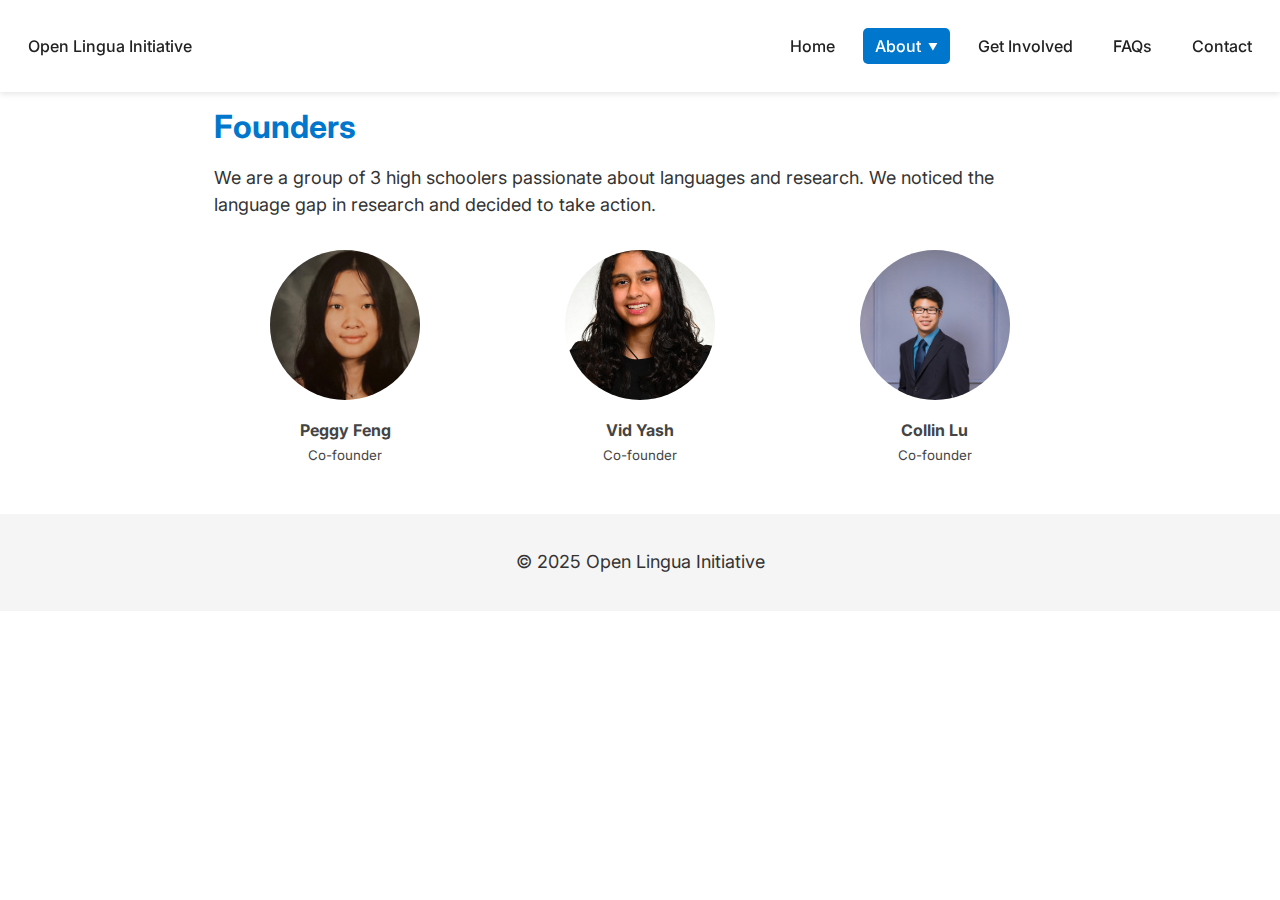
<file: about-founders.html>
<!DOCTYPE html>
<html lang="en">
<head>
  <meta charset="UTF-8" />
  <meta name="viewport" content="width=device-width, initial-scale=1" />
  <title>Open Lingua Initiative - Founders</title>
  <link href="https://fonts.googleapis.com/css2?family=Inter:wght@400;700&display=swap" rel="stylesheet" />
  <link rel="stylesheet" href="styles.css" />
</head>

<script src="nav-active.js" defer></script>

<body>
  <nav>
    <div class="logo"><a href="index.html">Open Lingua Initiative</a></div>
    <button id="menu-toggle" aria-label="Toggle menu">&#9776;</button>
    <ul id="nav-menu">
      <li><a href="index.html">Home</a></li>
      <li class="dropdown">
        <a href="#" class="dropdown-toggle">About</a>
        <div class="dropdown-menu" aria-label="submenu">
          <a href="about-mission.html">Mission</a>
          <a href="about-founders.html">Founders</a>
        </div>
      </li>
      <li><a href="get-involved.html">Get Involved</a></li>
      <li><a href="faq.html">FAQs</a></li>
      <li><a href="contact.html">Contact</a></li>
    </ul>
  </nav>

  <main class="section-wrapper">
    <h1>Founders</h1>
    <p>We are a group of 3 high schoolers passionate about languages and research. We noticed the language gap in research and decided to take action.</p>
    <div class="team">
      <div class="team-member">
        <img src="assets/peggy.png" alt="Peggy Feng" />
        <p><strong>Peggy Feng</strong><br /><small>Co-founder</small></p>
      </div>
      <div class="team-member">
        <img src="assets/vid.JPEG" alt="Vid Yash" />
        <p><strong>Vid Yash</strong><br /><small>Co-founder</small></p>
      </div>
      <div class="team-member">
        <img src="assets/collin.JPEG" alt="Collin Lu" />
        <p><strong>Collin Lu</strong><br /><small>Co-founder</small></p>
      </div>
    </div>
  </main>

  <footer>
    <p>&copy; 2025 Open Lingua Initiative</p>
  </footer>

  <script>
    const menuToggle = document.getElementById('menu-toggle');
    const navMenu = document.getElementById('nav-menu');

    if (menuToggle && navMenu) {
      menuToggle.addEventListener('click', () => {
        navMenu.classList.toggle('open');
      });
    }
  </script>
</body>
</html>
</file>
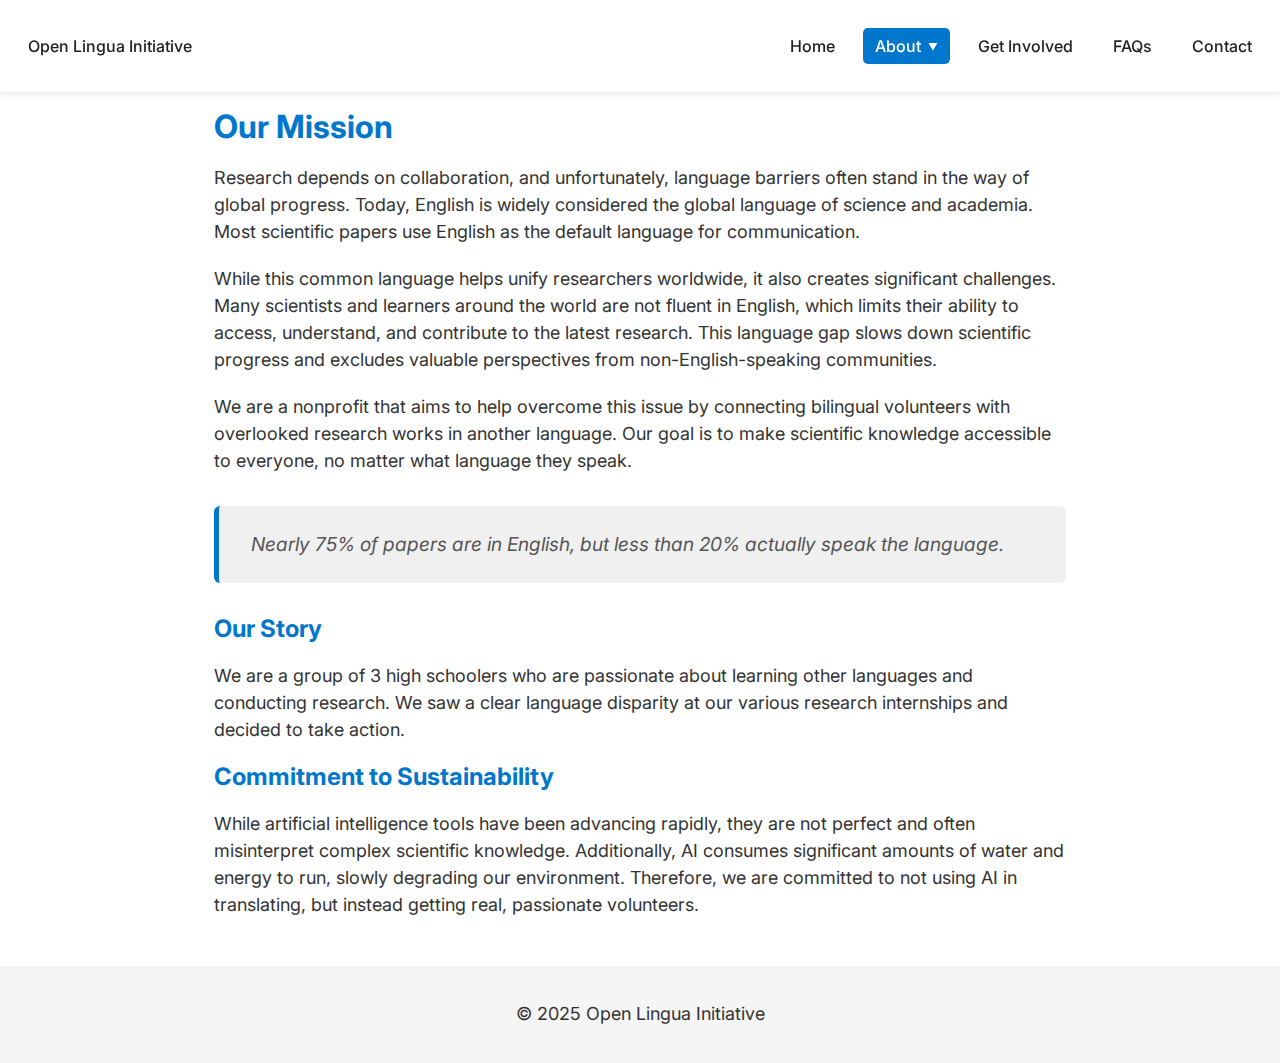
<file: about-mission.html>
<!DOCTYPE html>
<html lang="en">
<head>
  <meta charset="UTF-8" />
  <meta name="viewport" content="width=device-width, initial-scale=1" />
  <title>Open Lingua Initiative - Mission</title>
  <link href="https://fonts.googleapis.com/css2?family=Inter:wght@400;700&display=swap" rel="stylesheet" />
  <link rel="stylesheet" href="styles.css" />
</head>

<script src="nav-active.js" defer></script>

<body>
  <nav>
    <div class="logo"><a href="index.html">Open Lingua Initiative</a></div>
    <button id="menu-toggle" aria-label="Toggle menu">&#9776;</button>
    <ul id="nav-menu">
      <li><a href="index.html">Home</a></li>
      <li class="dropdown">
        <a href="#" class="dropdown-toggle">About</a>
        <div class="dropdown-menu" aria-label="submenu">
          <a href="about-mission.html">Mission</a>
          <a href="about-founders.html">Founders</a>
        </div>
      </li>
      <li><a href="get-involved.html">Get Involved</a></li>
      <li><a href="faq.html">FAQs</a></li>
      <li><a href="contact.html">Contact</a></li>
    </ul>
  </nav>

  <main class="section-wrapper">
    <h1>Our Mission</h1>
    <p>
      Research depends on collaboration, and unfortunately, language barriers often stand in the way of global progress. Today, English is widely considered the global language of science and academia. Most scientific papers use English as the default language for communication.
    </p>
    <p>
      While this common language helps unify researchers worldwide, it also creates significant challenges. Many scientists and learners around the world are not fluent in English, which limits their ability to access, understand, and contribute to the latest research. This language gap slows down scientific progress and excludes valuable perspectives from non-English-speaking communities.
    </p>
    <p>
      We are a nonprofit that aims to help overcome this issue by connecting bilingual volunteers with overlooked research works in another language. Our goal is to make scientific knowledge accessible to everyone, no matter what language they speak.
    </p>
    <blockquote>
      Nearly 75% of papers are in English, but less than 20% actually speak the language.
    </blockquote>
    <h2>Our Story</h2>
    <p>
      We are a group of 3 high schoolers who are passionate about learning other languages and conducting research. We saw a clear language disparity at our various research internships and decided to take action.
    </p>
    <h2>Commitment to Sustainability</h2>
    <p>
      While artificial intelligence tools have been advancing rapidly, they are not perfect and often misinterpret complex scientific knowledge. Additionally, AI consumes significant amounts of water and energy to run, slowly degrading our environment. Therefore, we are committed to not using AI in translating, but instead getting real, passionate volunteers.
    </p>
  </main>

  <footer>
    <p>&copy; 2025 Open Lingua Initiative</p>
  </footer>

  <script>
    const menuToggle = document.getElementById('menu-toggle');
    const navMenu = document.getElementById('nav-menu');

    if (menuToggle && navMenu) {
      menuToggle.addEventListener('click', () => {
        navMenu.classList.toggle('open');
      });
    }
  </script>
</body>
</html>
</file>
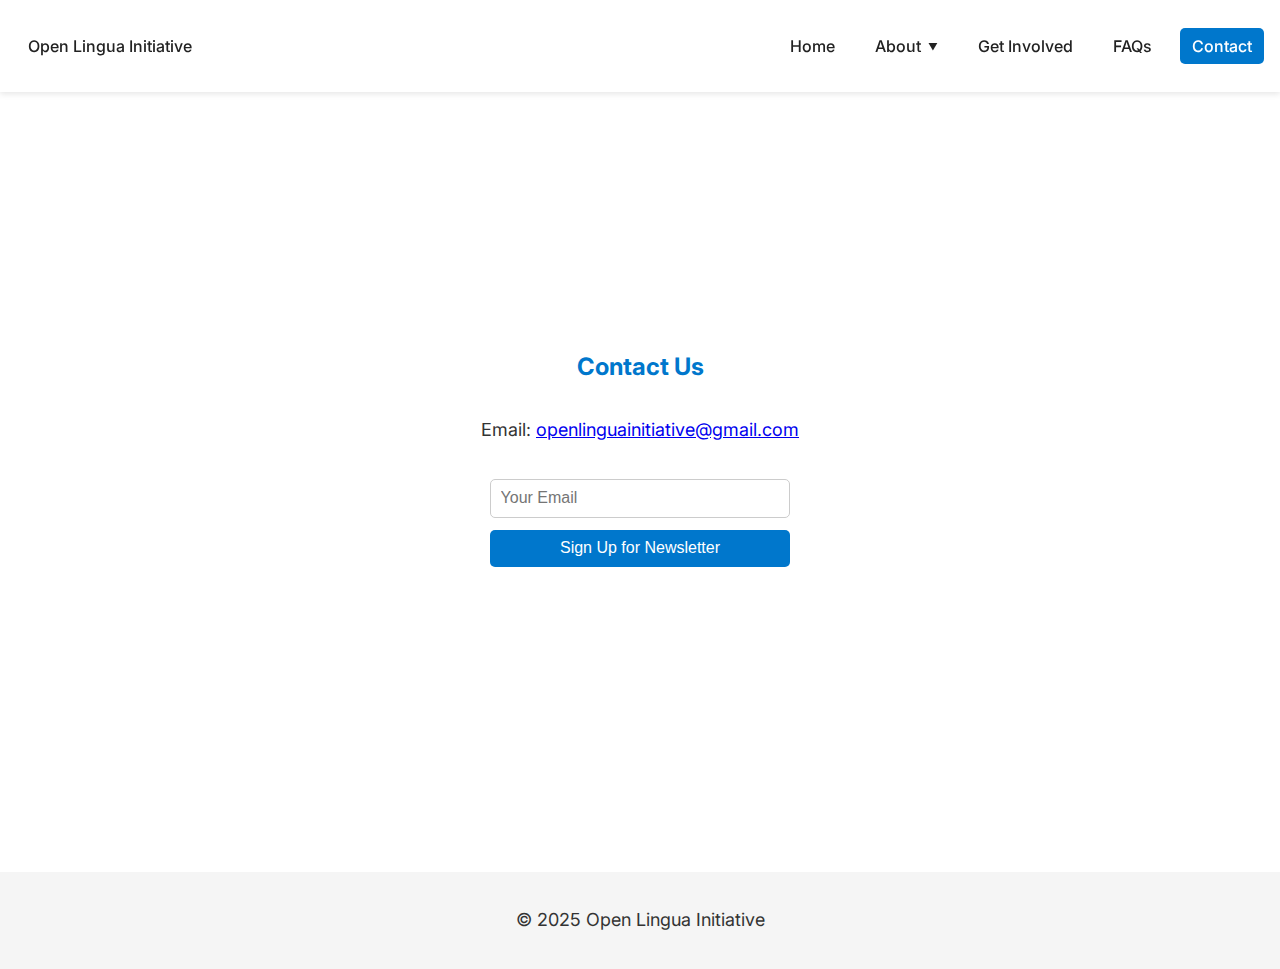
<file: contact.html>
<!DOCTYPE html>
<html lang="en">
<head>
  <meta charset="UTF-8" />
  <meta name="viewport" content="width=device-width, initial-scale=1.0"/>
  <title>Contact - Open Lingua Initiative</title>
  <link rel="stylesheet" href="styles.css" />
  <link href="https://fonts.googleapis.com/css2?family=Inter:wght@400;700&display=swap" rel="stylesheet"/>
</head>
<body>
  <nav>
    <div class="logo"><a href="index.html">Open Lingua Initiative</a></div>
    <ul>
      <li><a href="index.html">Home</a></li>
      <li class="dropdown">
        <a href="#" class="dropdown-toggle">About</a>
        <div class="dropdown-menu" aria-label="submenu">
          <a href="about-mission.html">Mission</a>
          <a href="about-founders.html">Founders</a>
        </div>
      </li>
      <li><a href="get-involved.html">Get Involved</a></li>
      <li><a href="faq.html">FAQs</a></li>
      <li><a href="contact.html" class="active">Contact</a></li>
    </ul>
  </nav>

  <section class="contact">
    <h2>Contact Us</h2>
    <p>Email: <a href="mailto:openlinguainitiative@gmail.com">openlinguainitiative@gmail.com</a></p>
    <form>
      <input type="email" placeholder="Your Email" required/>
      <button type="submit">Sign Up for Newsletter</button>
    </form>
  </section>

  <footer>
    <p>&copy; 2025 Open Lingua Initiative</p>
  </footer>
</body>
</html>
</file>
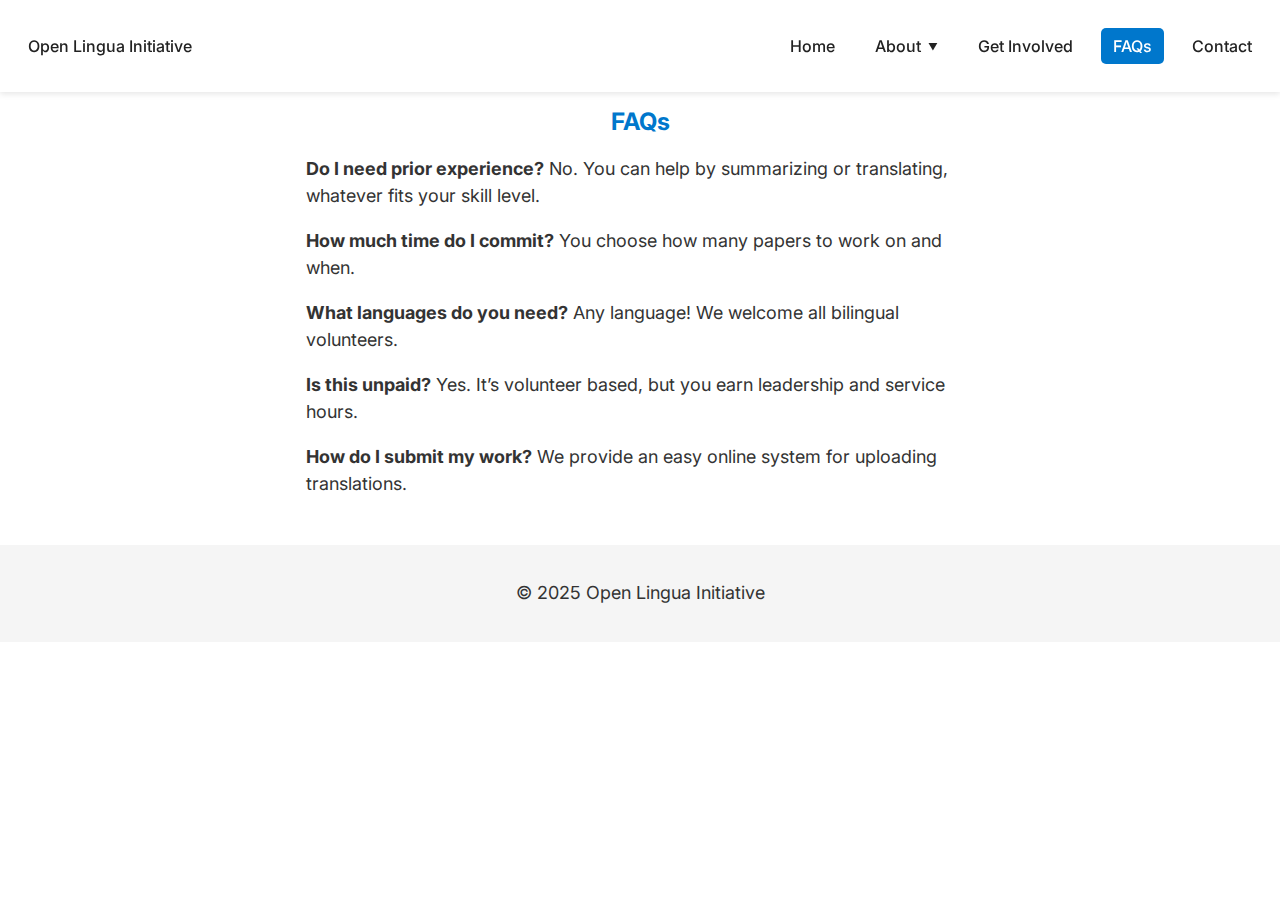
<file: faq.html>
<!DOCTYPE html>
<html lang="en">
<head>
  <meta charset="UTF-8" />
  <meta name="viewport" content="width=device-width, initial-scale=1.0"/>
  <title>FAQs - Open Lingua Initiative</title>
  <link rel="stylesheet" href="styles.css" />
  <link href="https://fonts.googleapis.com/css2?family=Inter:wght@400;700&display=swap" rel="stylesheet"/>
</head>

<script src="nav-active.js" defer></script>

<body>
  <nav>
    <div class="logo"><a href="index.html">Open Lingua Initiative</a></div>
    <ul>
      <li><a href="index.html">Home</a></li>
      <li class="dropdown">
        <a href="#" class="dropdown-toggle">About</a>
        <div class="dropdown-menu" aria-label="submenu">
          <a href="about-mission.html">Mission</a>
          <a href="about-founders.html">Founders</a>
        </div>
      </li>
      <li><a href="get-involved.html">Get Involved</a></li>
      <li><a href="faq.html">FAQs</a></li>
      <li><a href="contact.html">Contact</a></li>
    </ul>
  </nav>

    <section class="faq-wrapper">
        <h2>FAQs</h2>
        <div class="faq">
            <p><strong>Do I need prior experience?</strong> No. You can help by summarizing or translating, whatever fits your skill level.</p>
            <p><strong>How much time do I commit?</strong> You choose how many papers to work on and when.</p>
            <p><strong>What languages do you need?</strong> Any language! We welcome all bilingual volunteers.</p>
            <p><strong>Is this unpaid?</strong> Yes. It’s volunteer based, but you earn leadership and service hours.</p>
            <p><strong>How do I submit my work?</strong> We provide an easy online system for uploading translations.</p>
        </div>
    </section>

  <footer>
    <p>&copy; 2025 Open Lingua Initiative</p>
  </footer>
</body>
</html>
</file>
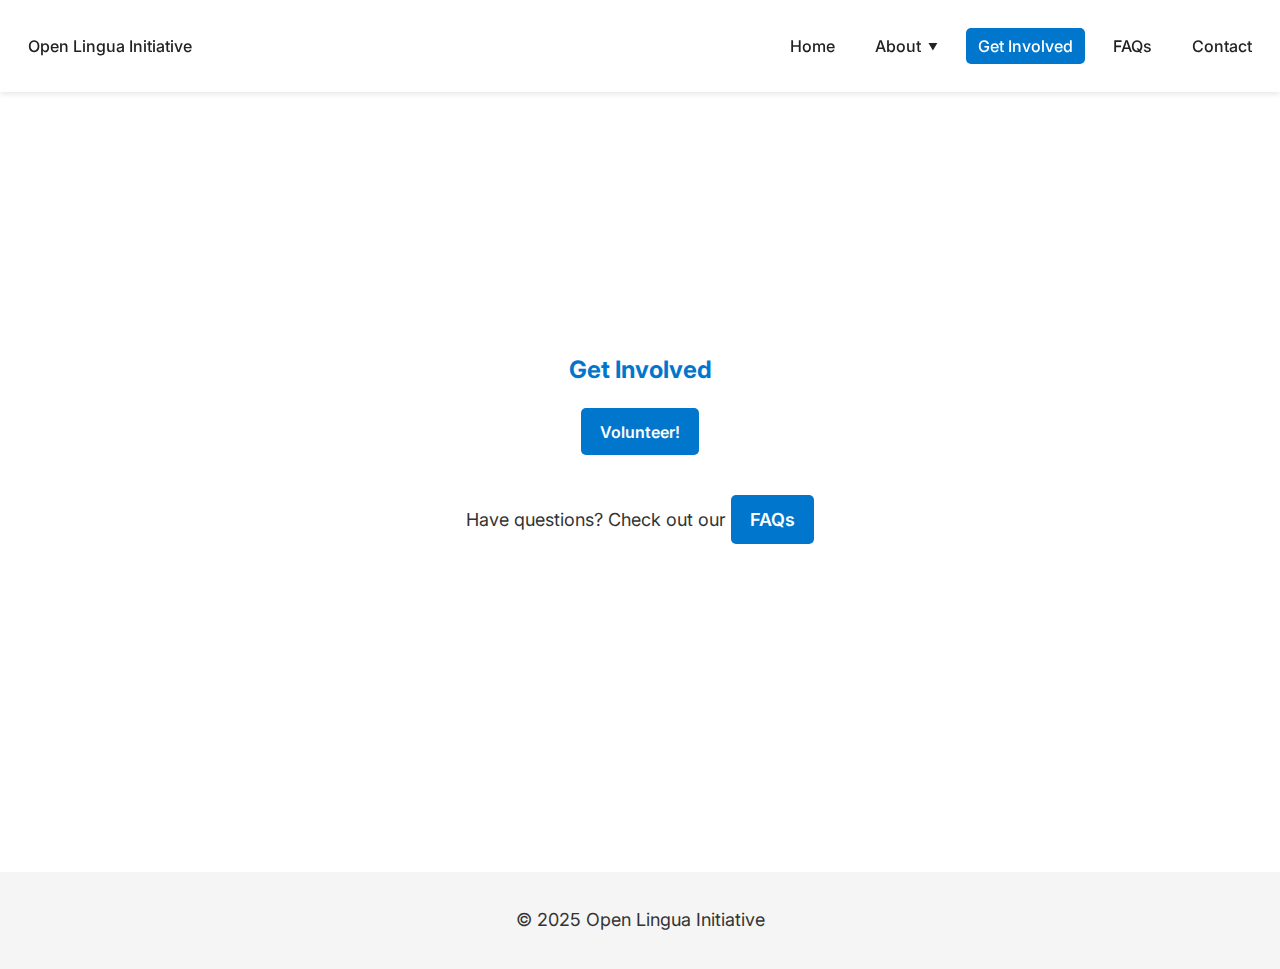
<file: get-involved.html>
<!DOCTYPE html>
<html lang="en">
<head>
  <meta charset="UTF-8" />
  <meta name="viewport" content="width=device-width, initial-scale=1.0"/>
  <title>Get Involved - Open Lingua Initiative</title>
  <link rel="stylesheet" href="styles.css" />
  <link href="https://fonts.googleapis.com/css2?family=Inter:wght@400;700&display=swap" rel="stylesheet"/>
</head>

<script src="nav-active.js" defer></script>

<body>
  <nav>
    <div class="logo"><a href="index.html">Open Lingua Initiative</a></div>
    <ul>
      <li><a href="index.html">Home</a></li>
      <li class="dropdown">
        <a href="#" class="dropdown-toggle">About</a>
        <div class="dropdown-menu" aria-label="submenu">
          <a href="about-mission.html">Mission</a>
          <a href="about-founders.html">Founders</a>
        </div>
      </li>
      <li><a href="get-involved.html">Get Involved</a></li>
      <li><a href="faq.html">FAQs</a></li>
      <li><a href="contact.html">Contact</a></li>
    </ul>
  </nav>

  <section class="get-involved">
    <h2>Get Involved</h2>
    <div class="cta-box">
      <a href="https://forms.gle/1BNurE2GHCoiXTep9" target="_blank" class="btn">Volunteer!</a>
    </div>
    <p style="margin-top: 2rem;">
      Have questions? Check out our 
      <a href="faq.html" class="btn">FAQs</a>
    </p>
  </section>

  <footer>
    <p>&copy; 2025 Open Lingua Initiative</p>
  </footer>
</body>
</html>
</file>
<file: styles.css>
:root {
  --brand: #0077cc;
  --bg: #f5f5f5;
  --radius: 8px;
  --gap: 1.25rem;
  font-family: 'Inter', system-ui, -apple-system, sans-serif;
}

* {
  box-sizing: border-box;
}

html {
  scroll-behavior: smooth;
}

body {
  margin: 0;
  padding-top: 60px; /* space for fixed nav */
  font-family: var(--font-family, 'Inter', system-ui, -apple-system, sans-serif);
  color: #222;
  line-height: 1.5;
  background: #fff;
  min-height: 100vh;
  overflow-x: hidden;
}

/* Navigation */
nav {
  position: fixed;
  top: 0; left: 0; width: 100%;
  background: white;
  box-shadow: 0 2px 6px rgba(0,0,0,0.1);
  display: flex;
  align-items: center;
  justify-content: space-between;
  padding: 1rem;
  z-index: 100;
  flex-wrap: wrap;
  gap: 0.5rem;
  color: #222;
}

nav .logo {
  flex: 0 0 auto;  /* don’t grow or shrink */
  height: 60px;    /* fixed nav height */
  display: flex;
  align-items: center;  /* vertical center */
}

nav .logo img.logo-img {
  max-height: 100%;  /* fill container height but no more */
  width: auto;
  display: block;
}


.logo a {
  text-decoration: none;
  color: inherit;
  border: none;
  outline: none;
}

.logo a:hover,
.logo a:focus,
.logo a:active {
  outline: none;
  border: none;
  color: inherit; /* keep same color */
  cursor: pointer;
}

.logo a:focus {
  outline: 2px solid var(--brand);
  outline-offset: 2px;
}

#menu-toggle {
  display: none;
  font-size: 1.5rem;
  background: none;
  border: none;
  cursor: pointer;
}

nav ul {
  display: flex;
  list-style: none;
  margin: 0;
  padding: 0;
  gap: 1rem;
  align-items: center;
  flex: 0 1 auto;
  position: relative;
}

nav li {
  position: relative;
}

nav a {
  text-decoration: none;
  color: #222;
  padding: 6px 12px;
  border-radius: 5px;
  font-weight: 500;
  display: inline-block;
}

nav a.active,
nav a:hover {
  background: var(--brand);
  color: white;
}

/* Dropdown menu */
.dropdown-toggle {
  cursor: pointer;
  user-select: none;
  display: inline-block;
  position: relative;
}

.dropdown-toggle::after {
  content: " ▼";
  font-size: 0.6em;
  margin-left: 4px;
  vertical-align: middle;
}

.dropdown-menu {
  display: none;
  position: absolute;
  top: 100%;
  left: 0;
  background: white;
  box-shadow: 0 4px 8px rgba(0,0,0,0.1);
  border-radius: 6px;
  min-width: 150px;
  flex-direction: column;
  padding: 0.5rem 0;
  z-index: 200;
}

.dropdown-menu a {
  padding: 8px 16px;
  color: #222;
  font-weight: 400;
  display: block;
}

.dropdown-menu a:hover {
  background: var(--brand);
  color: white;
}

/* Show dropdown on hover (desktop) */
nav li.dropdown:hover > .dropdown-menu {
  display: flex;
}

/* Hero Section (for Home page) */
.hero-full {
  position: relative;
  width: 100vw;
  height: 80vh;
  margin: 0;
  padding: 0 1rem;
  box-sizing: border-box;
  display: flex;
  align-items: center;
  justify-content: center;
  background:
    linear-gradient(135deg, #006bb3 0%, #0088dd 60%),
    url('assets/hero.jpg') center/cover no-repeat;
  color: white;
  text-align: center;
  overflow: hidden;
}

.hero-full .overlay {
  position: absolute;
  inset: 0;
  background: rgba(0, 0, 0, 0.35);
}

.hero-content {
  position: relative;
  z-index: 1;
  max-width: 1000px;
  padding: 0 1rem;
}

.hero-content h1 {
  margin: 0;
  font-size: clamp(2rem, 5vw, 4rem);
  font-weight: 700;
  letter-spacing: 1px;
  line-height: 1.05;
}

.subtitle {
  margin: 0.5rem 0 1.5rem;
  font-size: clamp(1rem, 2.5vw, 1.25rem);
  font-weight: 400;
}

.btn {
  background: var(--brand);
  color: white;
  padding: 0.7rem 1.2rem;
  border-radius: 5px;
  text-decoration: none;
  display: inline-block;
  font-weight: 600;
  margin-top: 0.5rem;
}

.btn.large {
  padding: 0.9rem 1.8rem;
  font-size: 1rem;
  border-radius: 6px;
}

/* Page Content Wrapper */
.section-wrapper {
  max-width: 900px;
  margin: 3rem auto;
  padding: 0 1.5rem;
}

h1, h2, h3 {
  color: var(--brand);
  font-weight: 700;
  margin-bottom: 1rem;
  line-height: 1.2;
}

h3 {
  font-weight: 600;
}

p {
  margin-bottom: 1.25rem;
  font-size: 1.125rem;
  color: #333;
}

blockquote {
  font-style: italic;
  background: #f0f0f0;
  padding: 1.5rem 2rem;
  border-left: 5px solid var(--brand);
  margin: 2rem 0;
  font-size: 1.2rem;
  color: #555;
  border-radius: 6px;
}

/* Team Section */
.team {
  display: flex;
  gap: 2rem;
  flex-wrap: wrap;
  justify-content: center;
  margin-top: 2rem;
}

.team-member {
  flex: 1 1 200px;
  text-align: center;
}

.team-member img {
  width: 150px;
  height: 150px;
  border-radius: 50%;
  object-fit: cover;
  margin-bottom: 0.75rem;
}

.team-member p {
  margin: 0;
  font-size: 1rem;
  color: #444;
}

/* Footer */
footer {
  text-align: center;
  padding: 1rem;
  background: var(--bg);
  margin-top: 2rem;
  font-size: 0.9rem;
  color: #666;
}

/* Responsive */
@media (max-width: 980px) {
  .hero-full {
    padding: 1rem;
    min-height: 65vh;
  }
}

@media (max-width: 800px) {
  #menu-toggle {
    display: block;
  }
  nav ul {
    position: absolute;
    top: 100%;
    right: 0;
    background: #fff;
    flex-direction: column;
    width: 220px;
    padding: 0.5rem 0;
    border: 1px solid #ddd;
    border-radius: 6px;
    display: none;
    box-shadow: 0 10px 25px rgba(0,0,0,0.08);
  }
  nav ul.open {
    display: flex;
  }
  nav ul li {
    width: 100%;
  }
  nav a {
    width: 100%;
    padding: 10px 16px;
  }
  .dropdown-menu {
    position: static;
    box-shadow: none;
    border-radius: 0;
    padding-left: 1rem;
    display: none;
    flex-direction: column;
  }
  .dropdown.open > .dropdown-menu {
    display: flex;
  }
  .dropdown-toggle::after {
    content: none;
  }
  .team {
    flex-direction: column;
    gap: 1.5rem;
  }
}

.get-involved,
.contact {
  display: flex;
  flex-direction: column;
  align-items: center;  /* horizontal center */
  justify-content: center;  /* vertical center */
  min-height: calc(100vh - 120px); /* account for nav + footer height */
  text-align: center;
}

.get-involved h2,
.contact h2 {
  margin-bottom: 1rem;
}

.get-involved .faq {
  max-width: 600px;
  text-align: left; /* keep FAQ text readable */
  margin-top: 2rem;
}

.contact form {
  display: flex;
  flex-direction: column;
  gap: 0.75rem;
  max-width: 300px;
  width: 100%;
  margin-top: 1rem;
}

.contact input,
.contact button {
  padding: 0.6rem;
  font-size: 1rem;
  border-radius: 5px;
  border: 1px solid #ccc;
}

.contact button {
  background: var(--brand);
  color: white;
  border: none;
  cursor: pointer;
}

.contact button:hover {
  background: #005fa3;
}

.faq-wrapper {
  max-width: 700px;
  margin: 3rem auto;  /* centers horizontally and gives vertical spacing */
  padding: 0 1rem;
  text-align: center; /* center the text */
}

.faq p {
  text-align: left; /* keep paragraphs left aligned inside the centered container */
  font-size: 1.125rem;
  margin-bottom: 1rem;
}

/* logo overlay inside hero */
.hero-full .logo {
  position: absolute;
  top: 1rem;
  left: 1rem;
  z-index: 2;
  height: 10px; /* adjust as needed */
  display: flex;
  align-items: center;
}

.hero-full .logo img.logo-img {
  max-height: 100%;
  width: auto;
  display: block;
}
</file>
